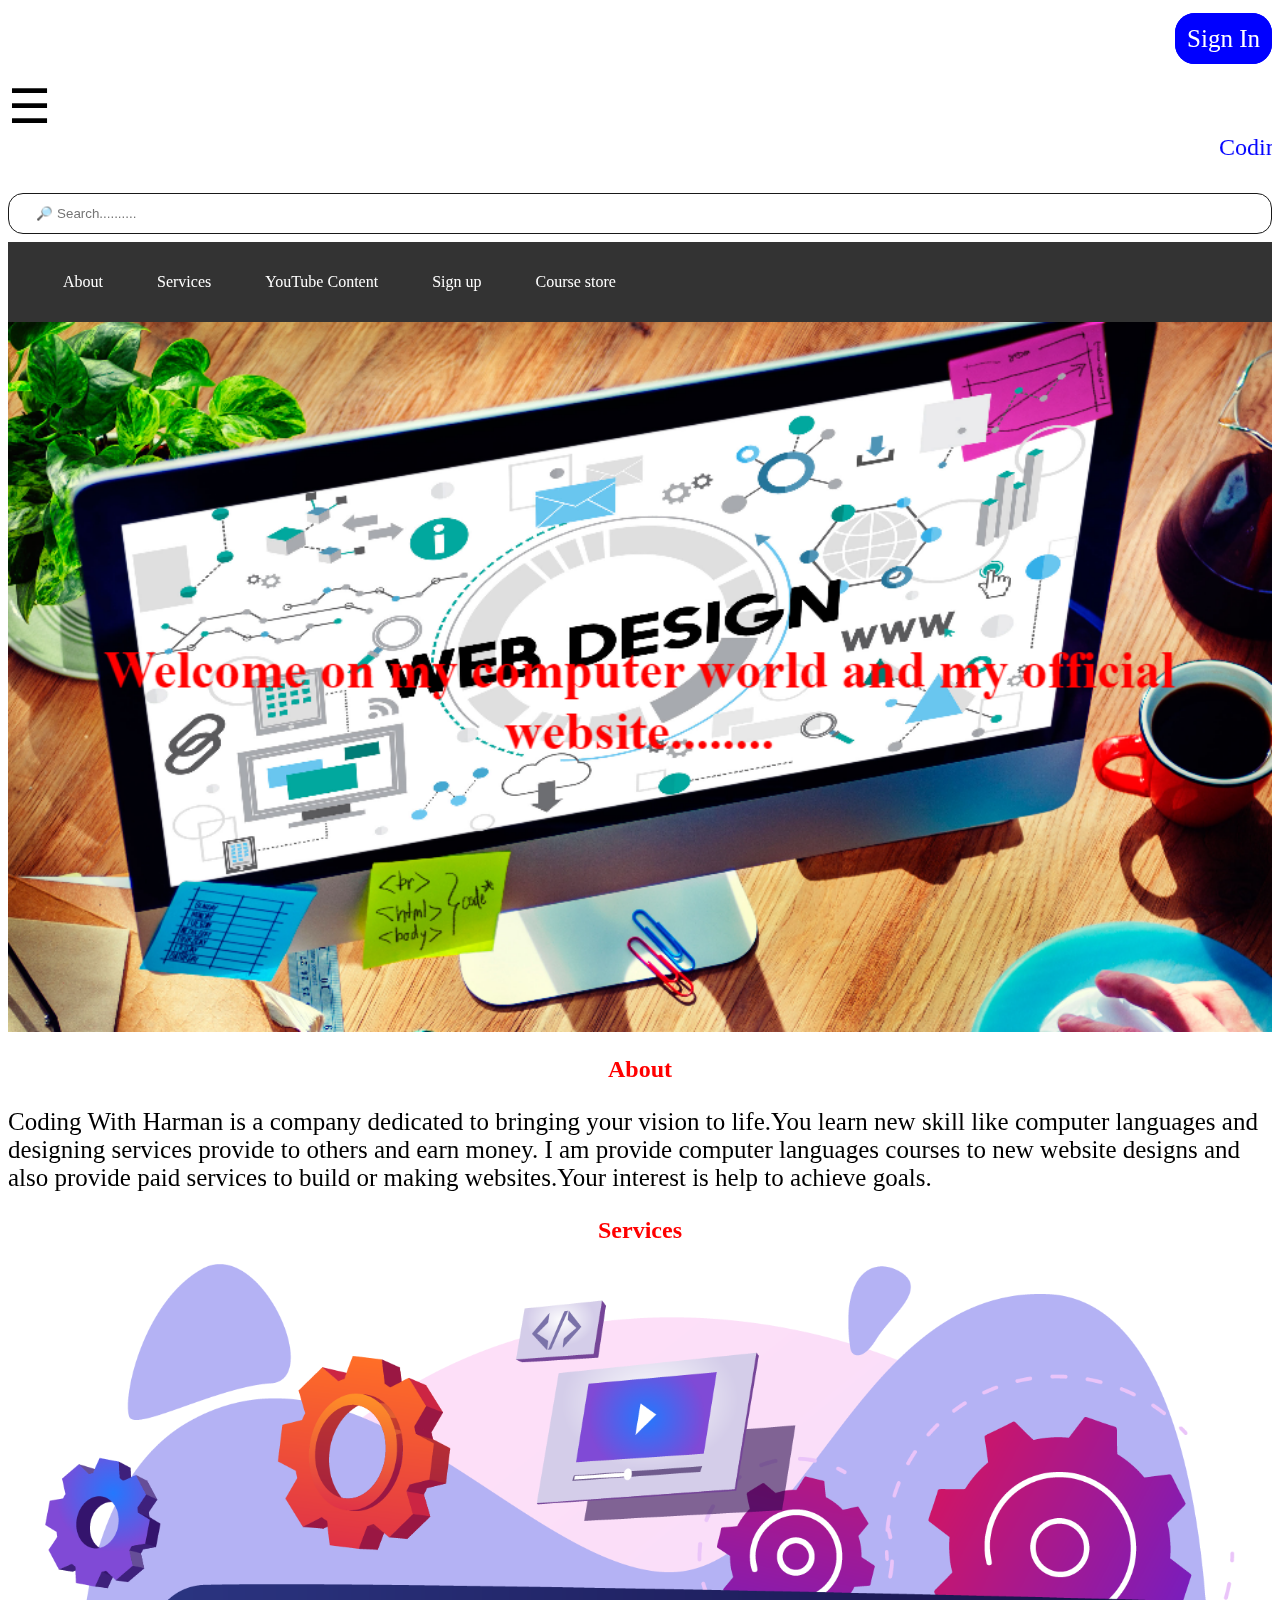
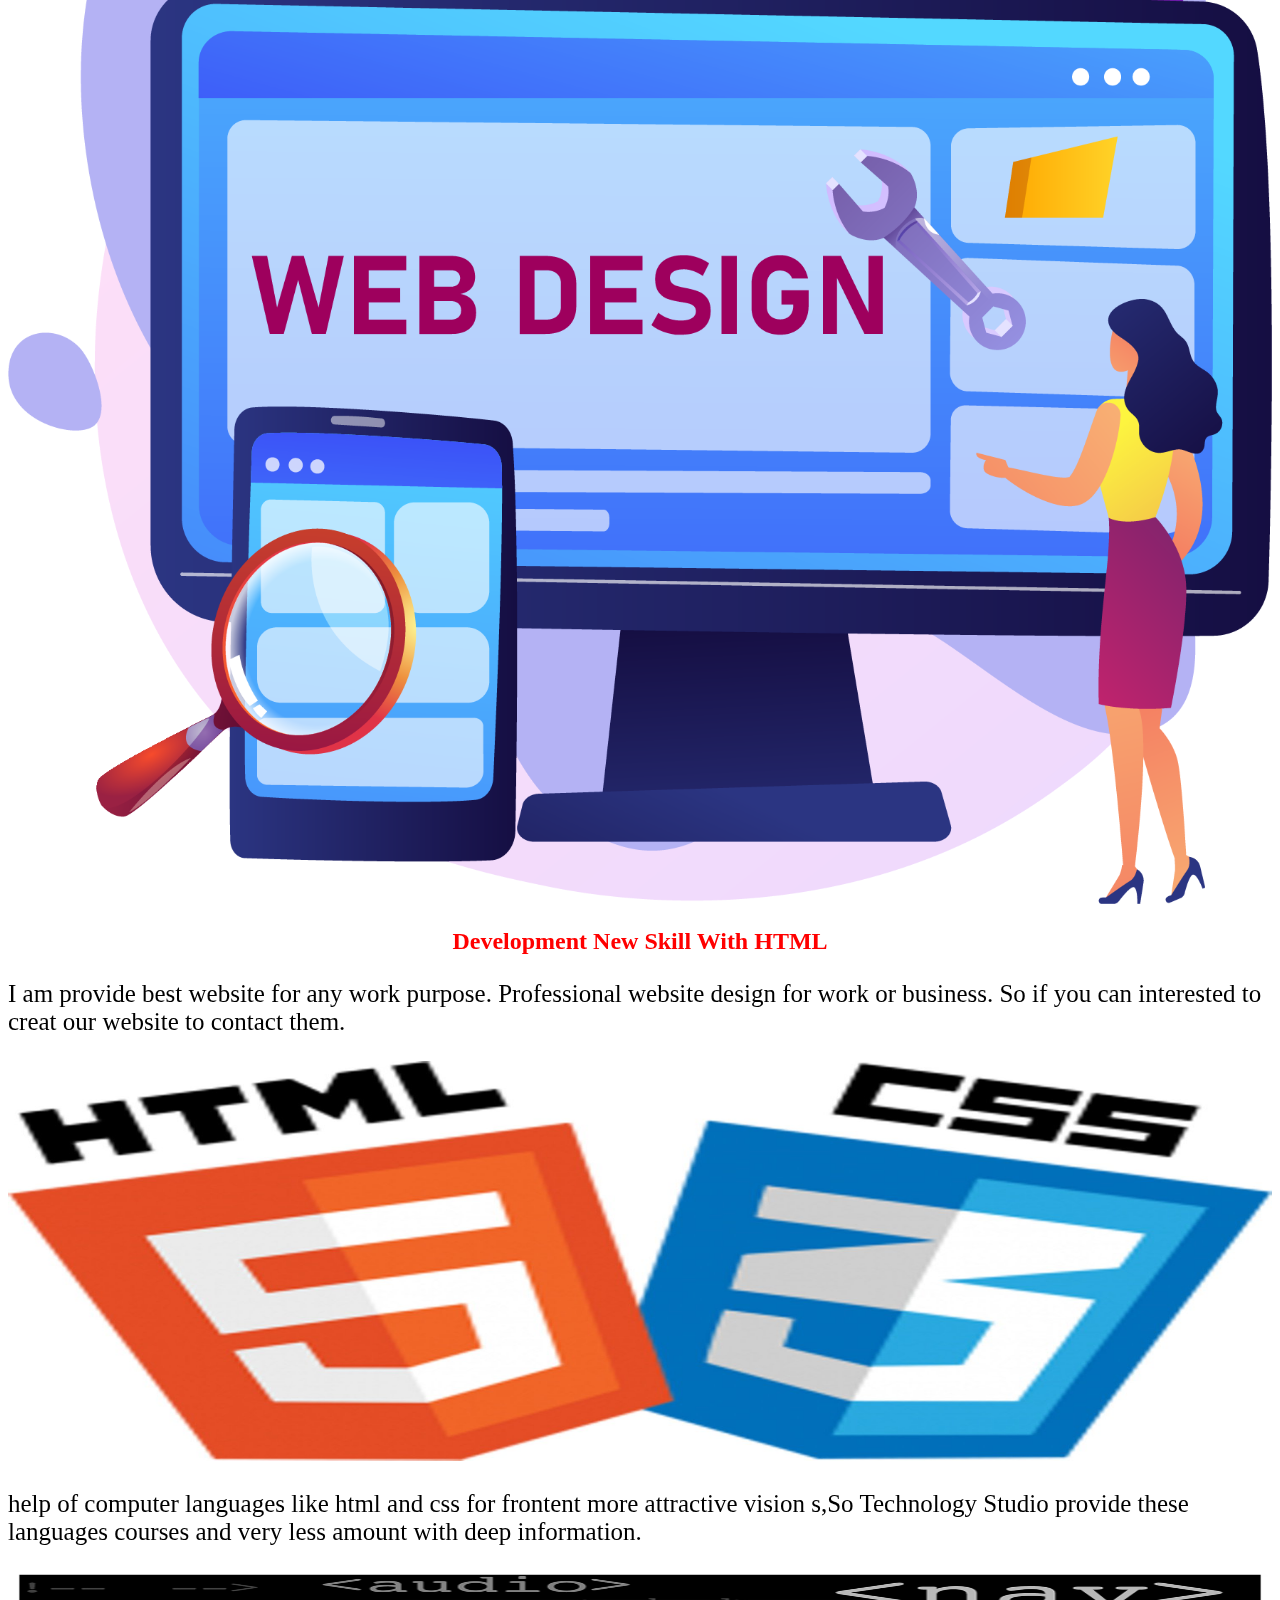
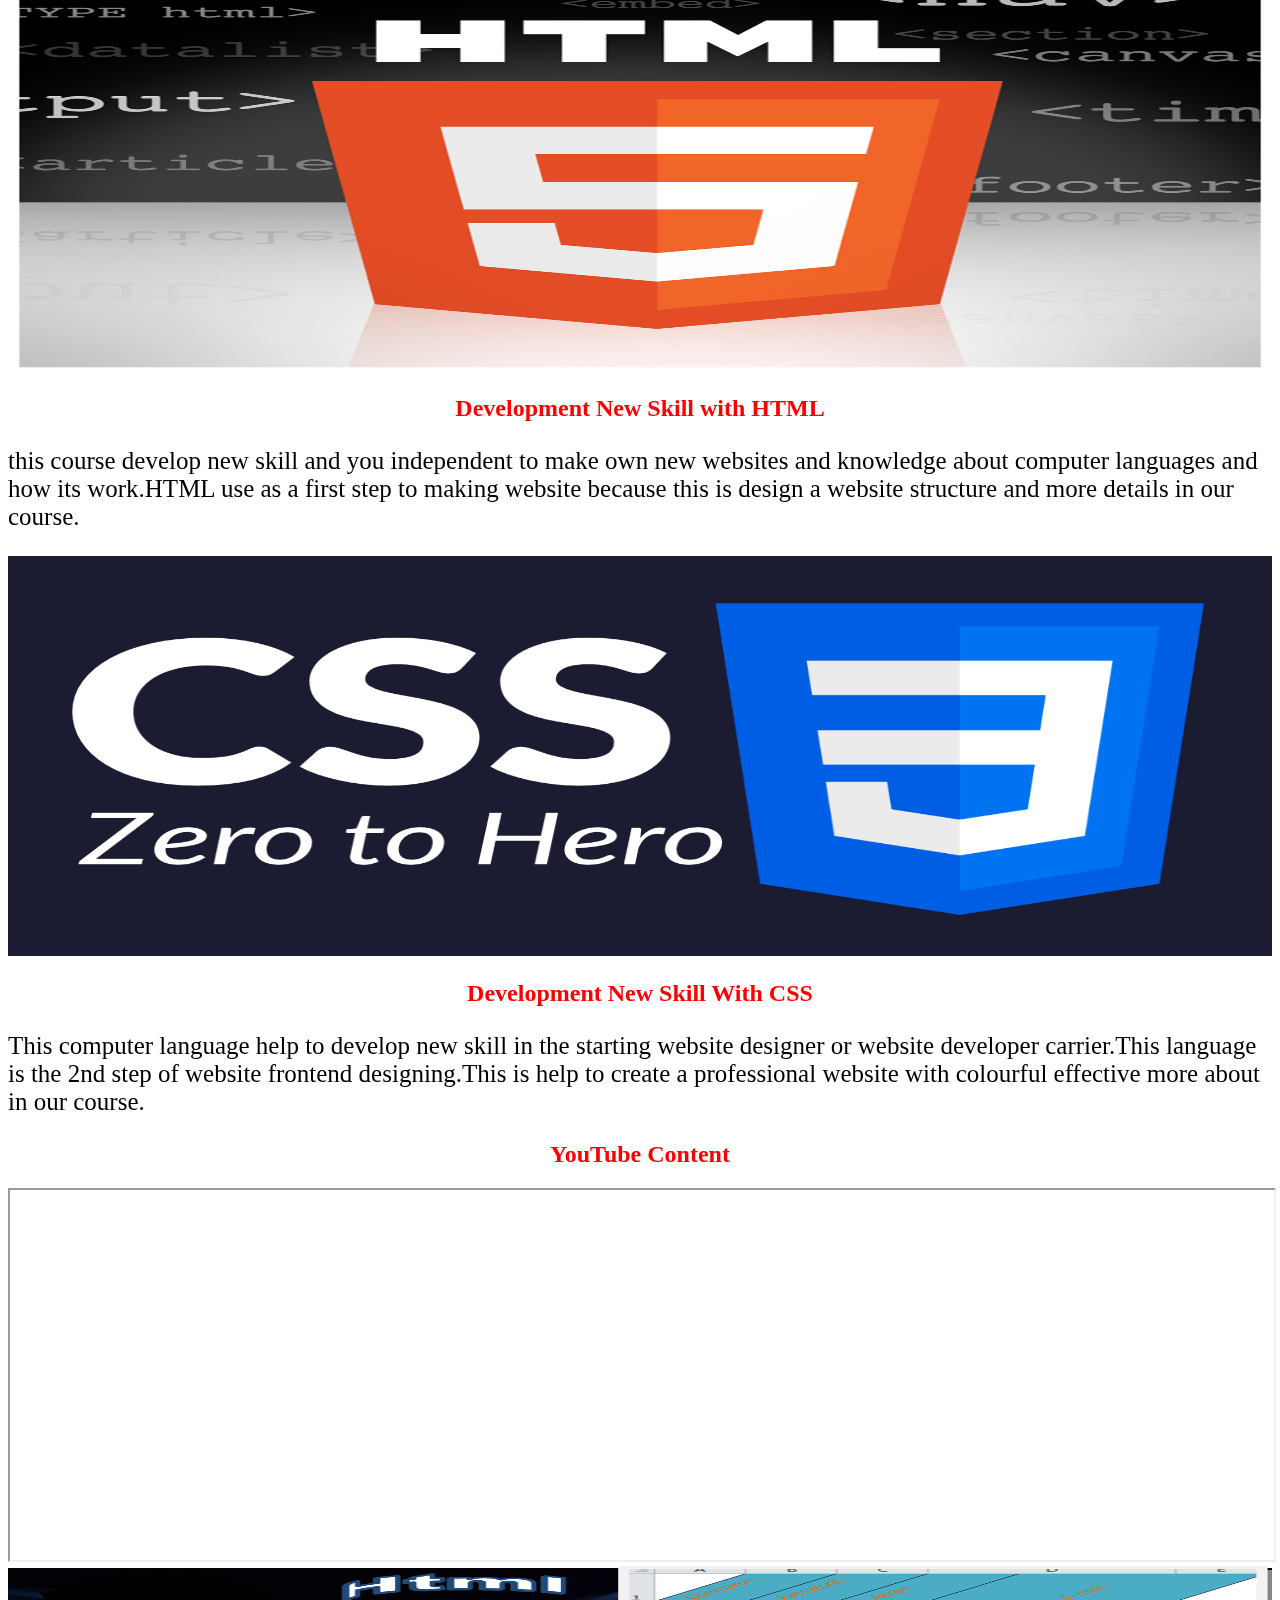
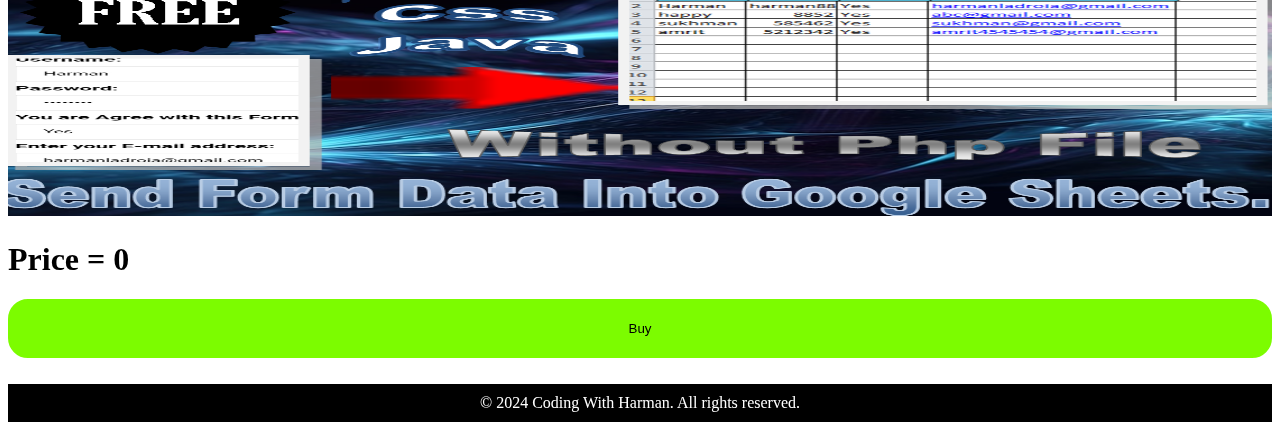
<file: index.html>
<!DOCTYPE html>
<html>
<head>
  <meta charset="UTF-8">
  <meta name="viewport" content="width=device-width, initial-scale=1">
  <title>Technology Studio</title>
  <link rel="stylesheet" href="style.css">
  <style>  
  
  
  
  
  
.fa-3x{
  border:2px solid blue ;
  border-radius:20px ;
  padding:10px 10px ;
  color:white;
  background-color:blue ;
}
  
  
  
  
  
  
  
  
  .red-theme {
            background-color: red;
            color: white;
        }
        .blue-theme {
            background-color: blue;
            color: white;
        }
        .pink-theme {
            background-color: pink;
            color: white;
        }
        .green-theme {
            background-color: green;
            color: white;
        }
  button{
    border:2px solid lawngreen;
    padding:20px ;
    border-radius:20px ;
    width:100%;
    background-color:lawngreen;
  }
  button:hover{
    background-color:blue;
  }
    div.scrollmenu1
    {
  background-color:white;
  overflow: auto;
  height:400px;
  white-space: nowrap;
}

div1.scrollmenu1 a {
  display: inline-block;
  color: white;
  text-align: center;
  padding: 15px; 
  text-decoration: none;
}

div1.scrollmenu1 a:hover {
background-color:blue;
}
  
  
  
  
  
  
   div.scrollmenu
    {
  background-color: #333;
  overflow: auto;
  height:80px;
  white-space: nowrap;
}

div.scrollmenu a {
  display: inline-block;
  color: white;
  text-align: center;
  padding: 15px; 
  
  text-decoration: none;
}

div.scrollmenu a:hover {
background-color:blue;
}

.btn9 {
  background-color: #ff9900;
  color: #fff;
  padding: 10px 20px;
  border: none;
  border-radius: 5px;
  text-decoration: none;
  font-size: 18px;
}

.btn9:hover {
  background-color:blue;
}
  </style>
</head>
<body>
<p id="datetime"></p>

<script>
function updateTime() {
  var dt = new Date();
  var hours = dt.getHours();
  var minutes = dt.getMinutes();
  var seconds = dt.getSeconds();
  
  // Add leading zero if needed
  minutes = minutes < 10 ? '0' + minutes : minutes;
  seconds = seconds < 10 ? '0' + seconds : seconds;
  
  var timeString = hours + ':' + minutes + ':' + seconds;
  var dateString = dt.toDateString();
  
  document.getElementById("datetime").innerHTML = timeString + ' ' + dateString;
}

// Update time every second
setInterval(updateTime, 1000);
</script>

  <p align="right">
  <a href="form.html" class="fa-3x">Sign In</a>
  </p>

  
  <font size=10px>
  <a href="5.html">☰</a>   
  </font>
  <font color=blue>
  <font size=5>
  <marquee behavior="" direction="">Coding With Harman</marquee>
  </font>
  </font>
  <br>
  <br>
  <input type="search" placeholder="  🔎 Search..........">
  <br>
  <div class="scrollmenu">
    <nav>
    <ul>
      <li><a href="#About">About</a></li>
      <li><a href="#Services">Services</a></li>
      <li><a href="#Youtube Content">YouTube Content</a></li>
      <li><a href="form.html">Sign up</a>
      </li>
       <li><a href="#Course Store">Course store</a>
      </li>
    </ul>
  </nav>
  <br>
</div>
</tt>
<img src="1.png" alt="" height="100%" width="100%">
<section id="About">
    <h2>About</h2>
  <p>Coding With Harman is a company dedicated to bringing your vision to life.You learn new skill like computer languages and designing services provide to others and earn money. I am provide computer languages courses to new website designs and also provide paid services to build or making websites.Your interest is help to achieve goals. </p> 
</section>
<section id="Services">
    <h2>Services</h2>
    <img src="wd.jpg" alt="" height="100%"
    width="100%">
    <h2>Development New Skill With HTML</h2>
    <p>I am provide best website for any work purpose. Professional website design for work or business. So if you can interested to creat our website to contact them.</p>
    
      
    
  <img src="HC.jpeg" alt="html" height="400px"
  width="100%">
    
  <p>help of computer languages like html and css for frontent more attractive vision s,So Technology Studio provide these languages courses and very less amount with deep information.</p>
  <img src="H.jpeg" alt="html" height="400px"
  width="100%">
  <h2>Development New Skill with HTML</h2>
  <p>this course develop new skill and you independent to make own new websites and knowledge about computer languages and how its work.HTML use as a first step to making website because this is design a website structure and more details in our course.</p>
  <img src="CS.png" alt="css" height="400px" width="100%">
  <h2>Development New Skill With CSS</h2>
  <p>This computer language help to develop new skill in the starting website designer or website developer carrier.This language is the 2nd step of website frontend designing.This is help to create a professional website with colourful effective more about in our course.</p>
</section>
<section id="Youtube Content">
  <h2>YouTube Content</h2>
  <iframe width="100%" height="370px" src="https://www.youtube.com/embed/CTrobrLKbIs?si=IpOi3X9-XTd7Fjyc" title="YouTube video player" frameborder="5" allow="accelerometer; autoplay; clipboard-write; encrypted-media; gyroscope; picture-in-picture; web-share" referrerpolicy="strict-origin-when-cross-origin" allowfullscreen></iframe>
</section>
<section id="Course Store">
  <div class="scrollmenu1">
    <img src="thumnail and.png" alt="" height="250px" width="100%">
    <h1>Price = 0</h1>
    <a href="1.html" class="btn88"><button>Buy</button></a>
    <br>
  </div>
</section>
<br>
  <footer>
    
       © 2024 Coding With Harman. All rights reserved.
    
    
  </footer>
  
  </tt>
</body>
</html>
</file>
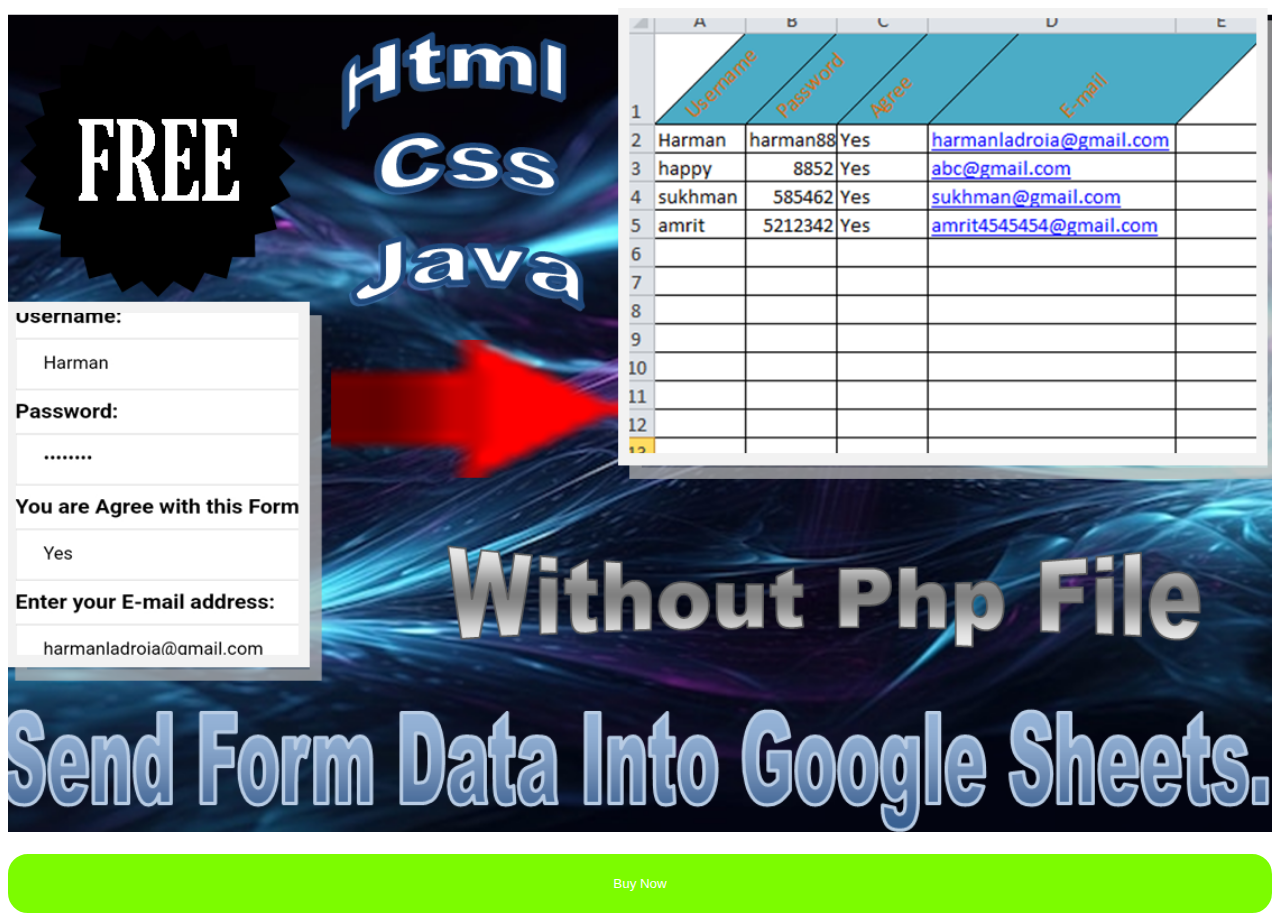
<file: 1.html>
<!DOCTYPE html>
<html>

<head>
  <meta charset="UTF-8">
  <meta name="viewport" content="width=device-width, initial-scale=1">
  <title></title>
  <style>
    button{
    border:2px solid lawngreen;
    padding:20px ;
    border-radius:20px ;
    width:100%;
    color:white;
    background-color:lawngreen;
    
  }
  </style>
</head>

<body>
<img src="thumnail and.png" alt="buynow" width=100%>
<br>
<br>
<a href="2.html"><button>Buy Now</button></a>


</body>

</html>
</file>
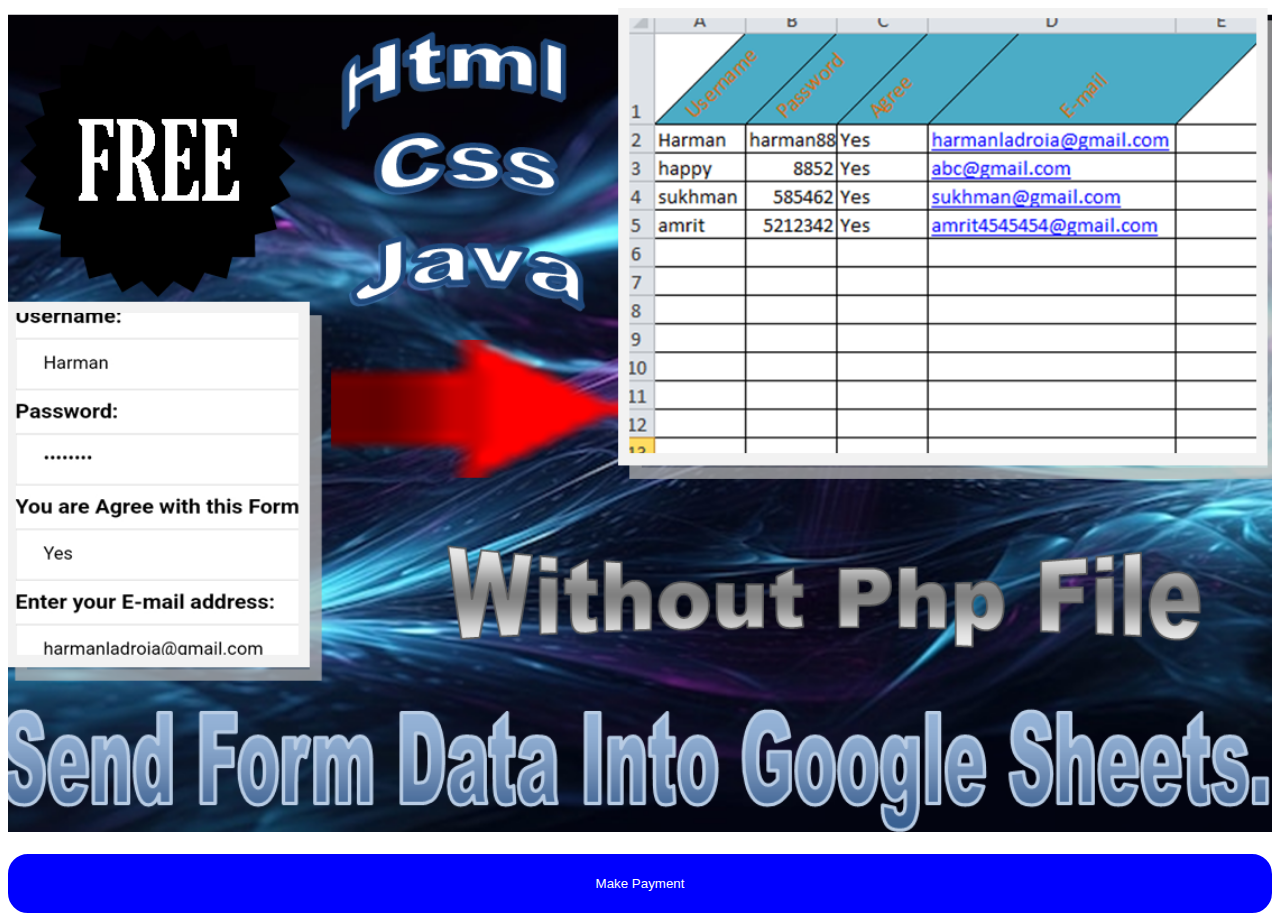
<file: 2.html>
<!DOCTYPE html>
<html>

<head>
  <meta charset="UTF-8">
  <meta name="viewport" content="width=device-width, initial-scale=1">
  <title></title>
  <style>
    button {
      border: 2px solid blue;
      padding: 20px;
      border-radius: 20px;
      width: 100%;
      background-color:blue;
      color:white ;
    }
    button:hover{
      background-color:red;
    }
  </style>
</head>

<body>
  <img src="thumnail and.png" alt="buynow" width=100%>
  <br>
  <br>
  <a href="3.html"><button>Make Payment</button></a>


</body>

</html>
</file>
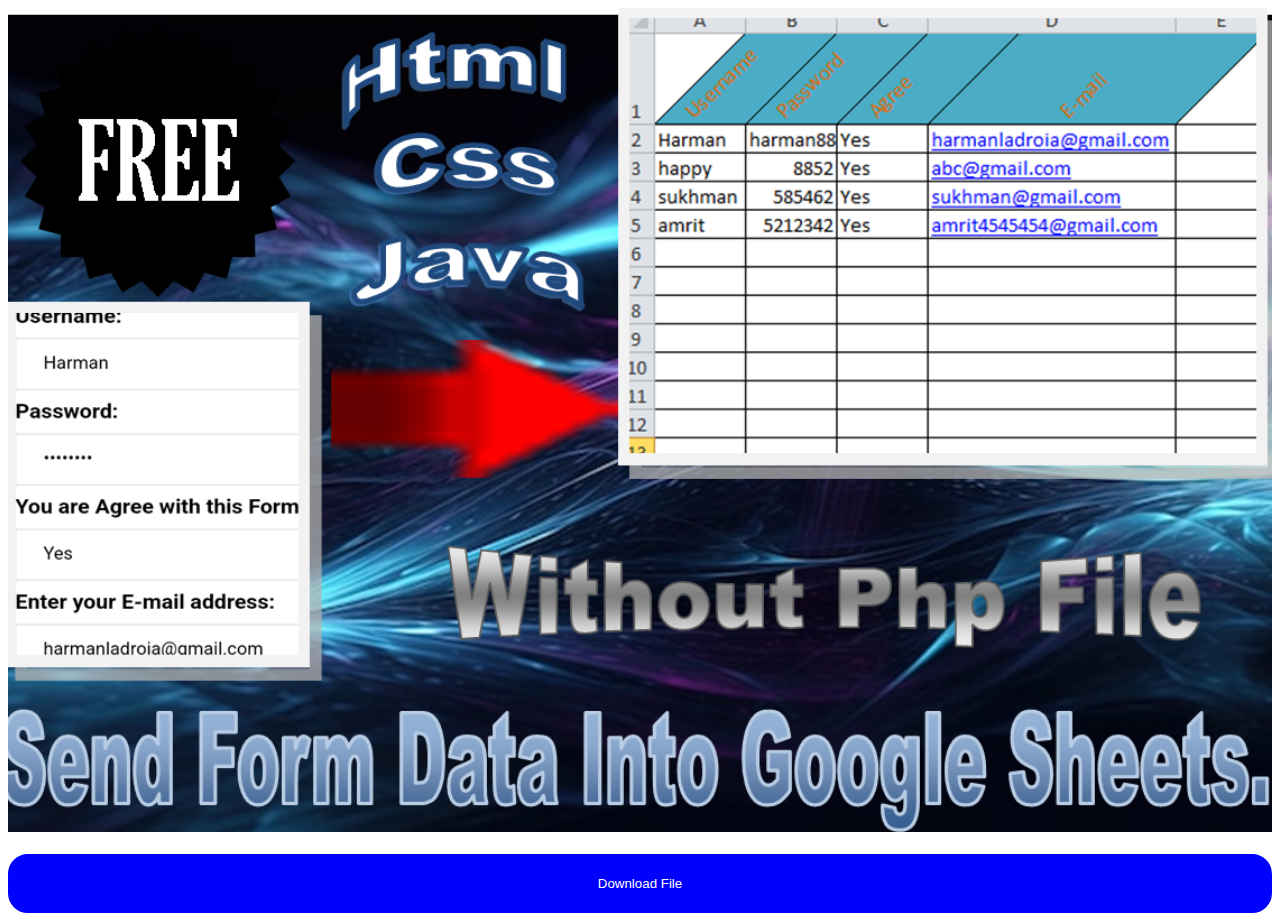
<file: 3.html>
<!DOCTYPE html>
<html>

<head>
  <meta charset="UTF-8">
  <meta name="viewport" content="width=device-width, initial-scale=1">
  <title></title>
  <style>
    button {
      border: 2px solid blue;
      padding: 20px;
      border-radius: 20px;
      width: 100%;
      background-color:blue;
      color:white ;
    }
  </style>
</head>

<body>
  <img src="thumnail and.png" alt="buynow" width=100%>
  <br>
  <br>
  <a href="Script.pdf" download><button>Download File</button></a>



</body>

</html>
</file>
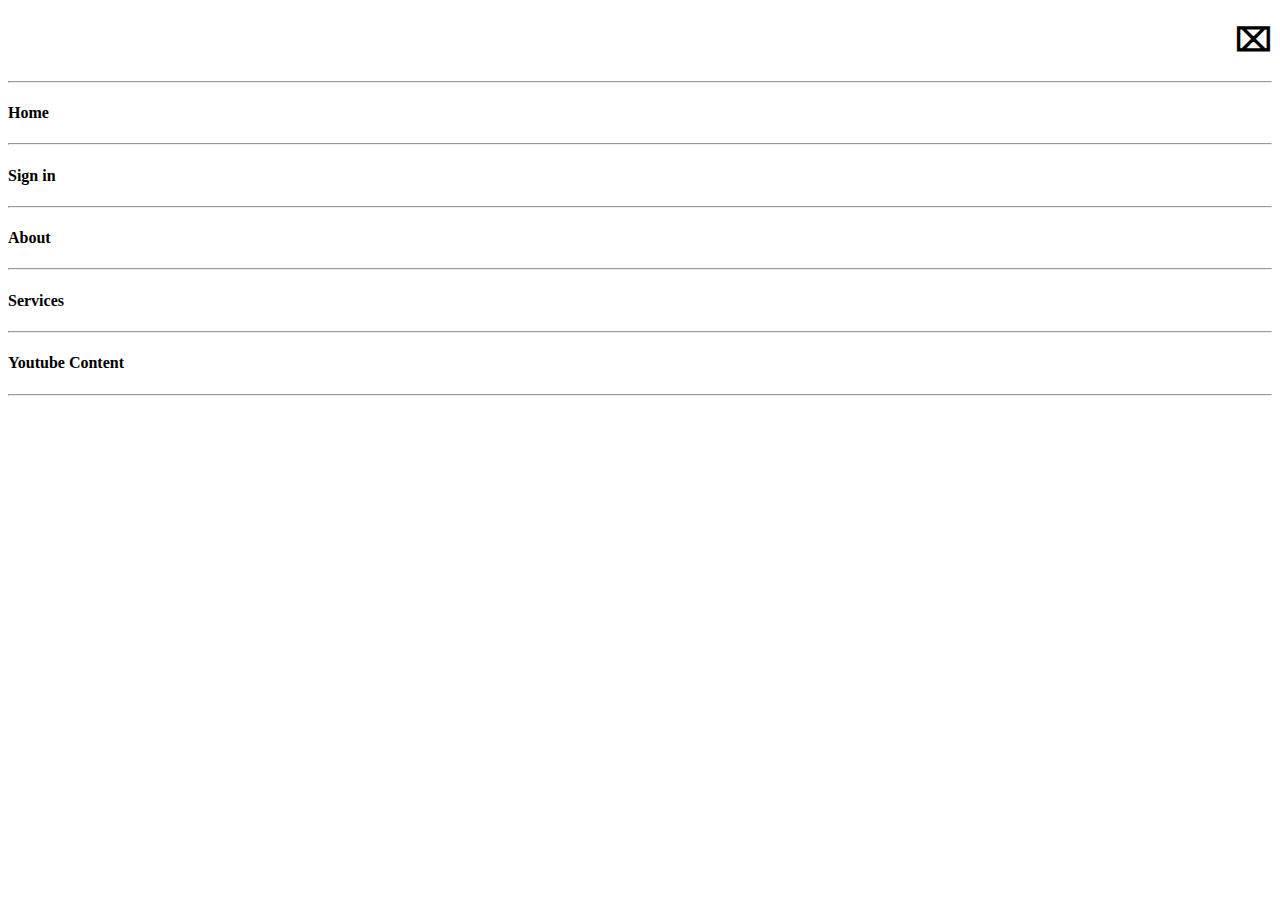
<file: 5.html>
<!DOCTYPE html>
<html>

<head>
  <meta charset="UTF-8">
  <meta name="viewport" content="width=device-width, initial-scale=1">
  <title></title>
  <style>
    a{
      text-decoration:none ;
      color:black ;
    }
  </style>
</head>
<body>
  <h1 align="right"><a href="index.html">⌧</a></h1>
  <hr>
<h4><a href="index.html">Home</a></h4>
<hr>
<h4><a href="form.html">Sign in</a></h4>
<hr>
<h4><a href="index.html#About">About</a></h4>
<hr>
<h4><a href="index.html#Services">Services</a></h4>
<hr>
<h4><a href="index.html#Youtube Content">Youtube Content</a></h4>
<hr>
<h4><a href="index.html#Course store"></a></h4>
</body>

</html>
</file>
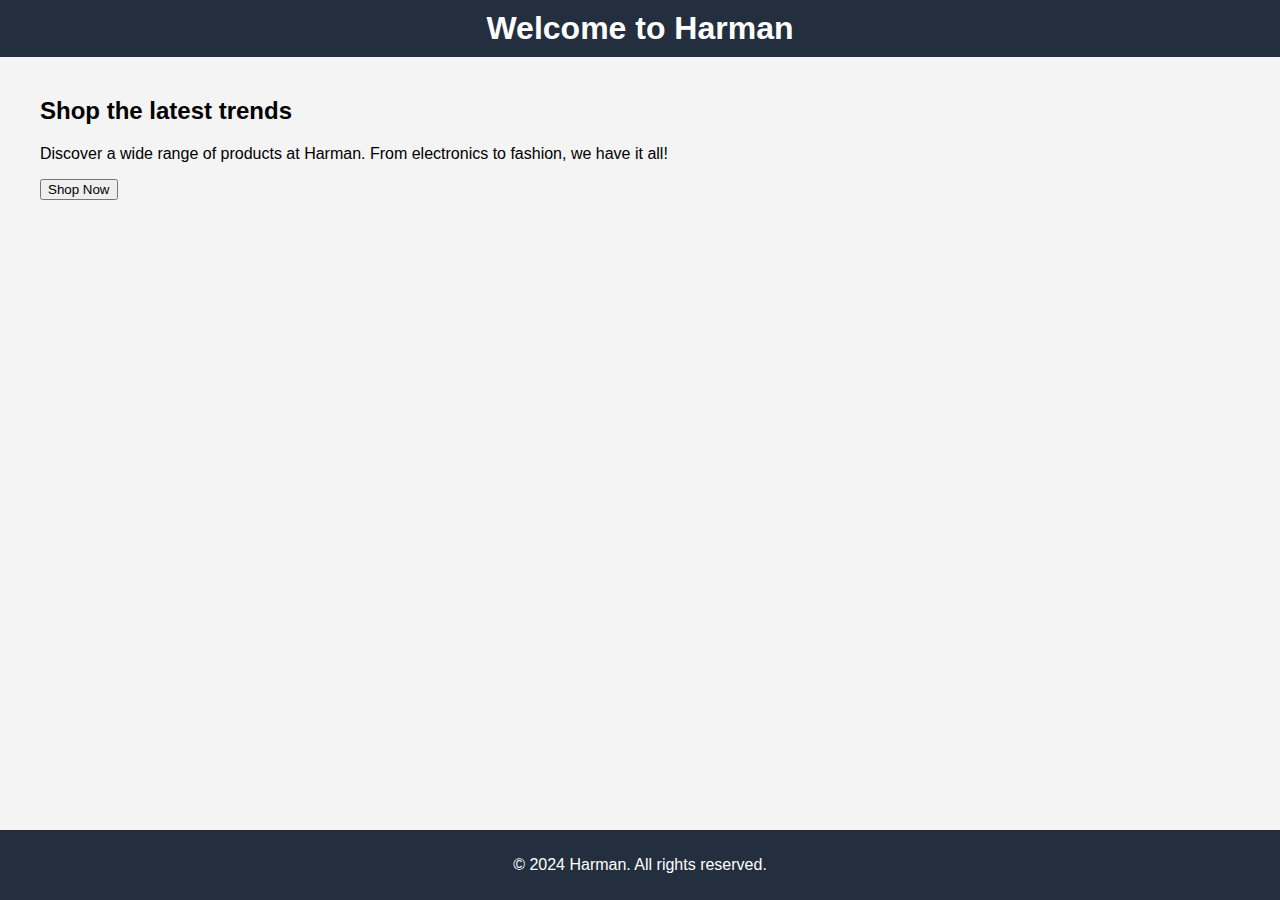
<file: 777.html>
<!DOCTYPE html>
<html lang="en">
<head>
    <meta charset="UTF-8">
    <meta name="viewport" content="width=device-width, initial-scale=1.0">
    <title>Harman</title>
    <style>
        /* Basic styling */
        body {
            font-family: Arial, sans-serif;
            margin: 0;
            padding: 0;
            background-color: #f4f4f4;
        }
        header {
            background-color: #232f3e;
            color: #fff;
            padding: 10px 20px;
            text-align: center;
        }
        h1 {
            margin: 0;
        }
        .container {
            max-width: 1200px;
            margin: 0 auto;
            padding: 20px;
        }
        footer {
            background-color: #232f3e;
            color: #fff;
            text-align: center;
            padding: 10px 0;
            position: fixed;
            bottom: 0;
            width: 100%;
        }
    </style>
</head>
<body>
    <header>
        <h1>Welcome to Harman</h1>
    </header>
    
    <div class="container">
        <h2>Shop the latest trends</h2>
        <p>Discover a wide range of products at Harman. From electronics to fashion, we have it all!</p>
        <button>Shop Now</button>
    </div>

    <footer>
        <p>&copy; 2024 Harman. All rights reserved.</p>
    </footer>
</body>
</html>
</file>
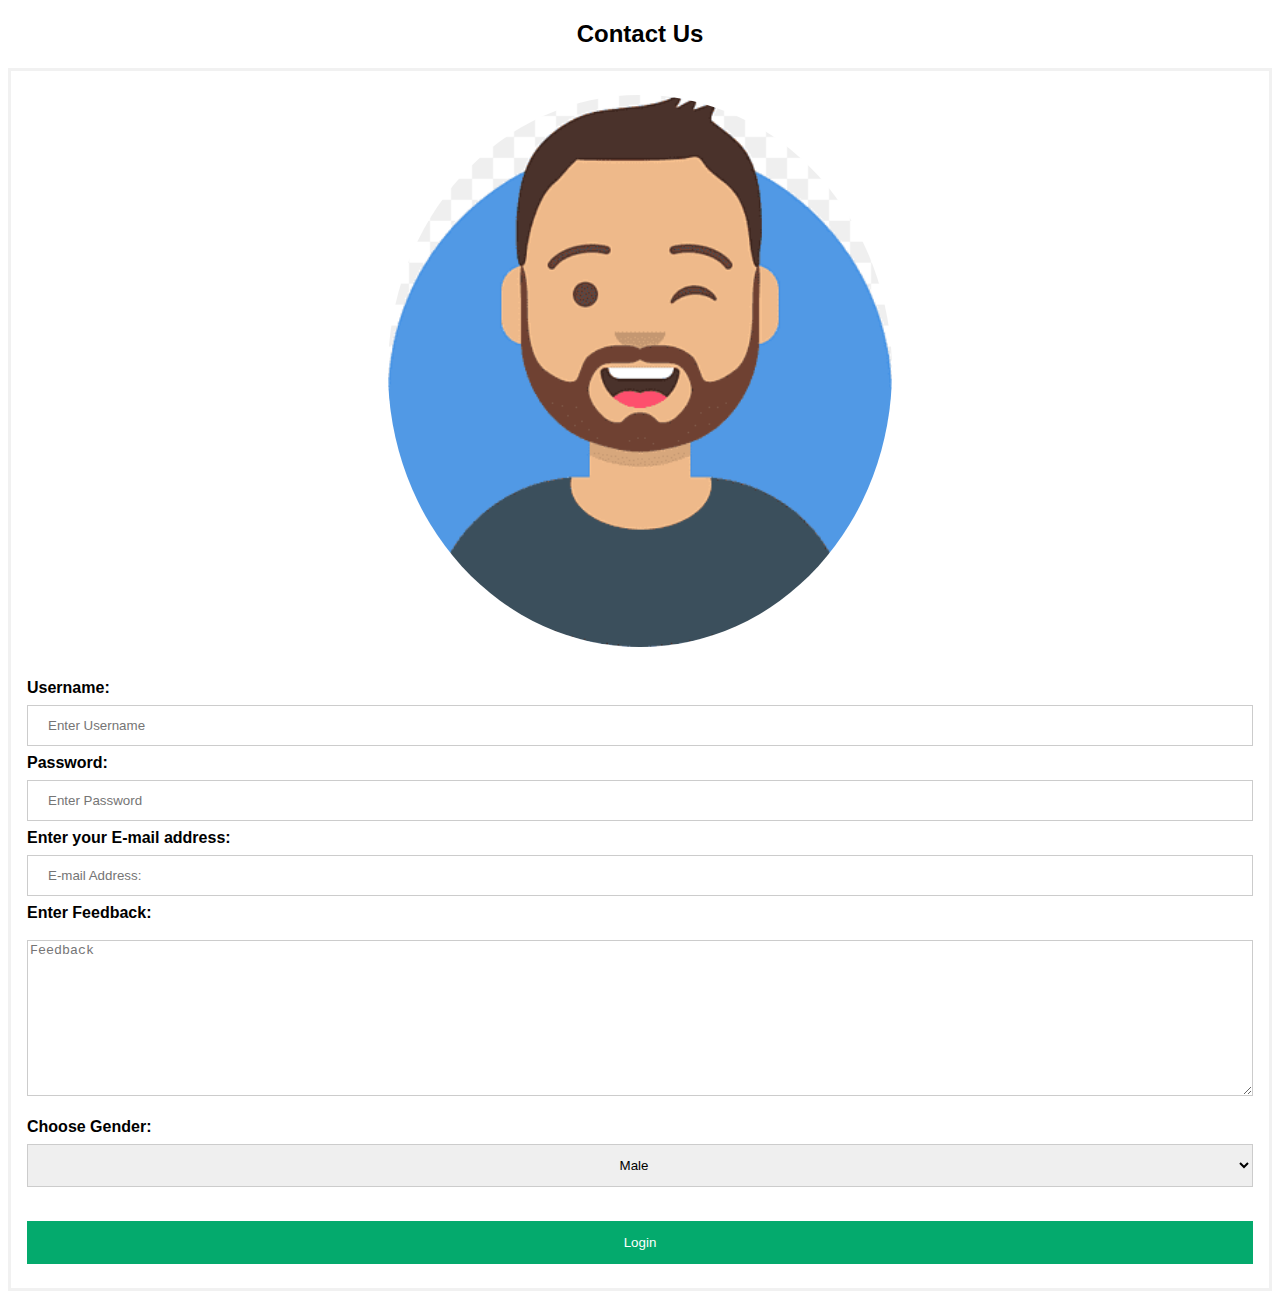
<file: form.html>
<!DOCTYPE html>
<html>
<head>
<meta name="viewport" content="width=device-width, initial-scale=1">
<style>
body {font-family: Arial, Helvetica, sans-serif;}
form {border: 3px solid #f1f1f1;}
 select{
   text-align:center;
   width: 100%;
   padding: 12px 20px;
   margin: 8px 0;
   display: inline-block;
   border: 1px solid #ccc;
   box-sizing: border-box;
 }
input[type=text], input[type=password], input[type=email]{
  width: 100%;
  padding: 12px 20px;
  margin: 8px 0;
  display: inline-block;
  border: 1px solid #ccc;
  box-sizing: border-box;
}
textarea{
  width: 100%;
  border: 1px solid #ccc;
    box-sizing: border-box;
  
}
button {
  background-color: #04AA6D;
  color: white;
  padding: 14px 20px;
  margin: 8px 0;
  border: none;
  cursor: pointer;
  width: 100%;
}

button:hover {
  opacity: 0.8;
}

.cancelbtn {
  width: auto;
  padding: 10px 18px;
  background-color: #f44336;
}

.imgcontainer {
  text-align: center;
  margin: 24px 0 12px 0;
}

img.avatar {
  width: 40%;
  border-radius: 50%;
}

.container {
  padding: 16px;
}

span.psw {
  float: right;
  padding-top: 16px;
}
span. {
  float: right;
  padding-top: 16px;
}

/* Change styles for span and cancel button on extra small screens */
@media screen and (max-width: 300px) {
  span.psw {
     display: block;
     float: none;
  }
  .cancelbtn {
     width: 100%;
  }
}
h2{
  text-align:center ;
}
#hero{
  
  height:"50px";
  
width:"370px";
}
</style>
</head>
<body>

<h2>Contact Us</h2>

<form method="post" name="google-sheet">
  <div class="imgcontainer">
    <img src="99.png" alt="Avatar" class="avatar">
  </div>

  <div class="container">
    <label for="uname"><b>Username:</b></label>
    <input type="text" placeholder="Enter Username" name="uname" required>
  

    <label for="psw"><b>Password:</b></label>
  
    <input type="password" placeholder="Enter Password" name="Password"  required>
    
    <label for="E-mail"><b>Enter your E-mail address:</b></label>

    <input type="email"  placeholder="E-mail Address:" name="E-mail"  required>
    <label for="Feedback"><b>Enter Feedback:</b></label>
    <br> <br>
    <textarea name="Feedback"id="" placeholder="Feedback" cols="30" rows="10" ></textarea>
    <br> <br>
      <label for="Gender"><b>Choose Gender:</b></label>
    <select name="gender">
      <option value="Male">Male</option>
      <option value="Female">Female</option>
    </select>
    <br> <br>
    <button type="submit">Login</button>
    
  </div>

  
  </div>
</form>
<script>
    const scriptURL = 'https://script.google.com/macros/s/AKfycbwuvZawWBC4MtMmyoaWyf00bDogI4npp_95LXPb4su_G17EJek3tU9BvU12Zw-D3Mw6/exec'
    const form = document.forms['google-sheet']
  
    form.addEventListener('submit', e => {
      e.preventDefault()
      fetch(scriptURL, { method: 'POST', body: new FormData(form)})
        .then(response => alert("Thanks for Contacting us..! We Will Contact You Soon..."))
        .catch(error => console.error('Error!', error.message))
    })
  </script>

</body>
</html>
</file>
<file: style.css>
.container{
  background-color:rgb(25,25,25);
  border: 2px solid rgb(25,25,25);
  border-radius:px ;
}
nav ul li{
  display:inline ;
  padding-right: 20px ;
}
  a{
    text-decoration: none ;
    color:black;
  }

  /* unecerssary */

    body {

        background-color:rgb();
        height:100%;
    }
    /* unecerssary */

    .btn{
      color: white ;
      border: 2px solid black;
      border-radius: 10px;
      background-color: lawngreen;
      padding:10px 15px;
      margin-bottom:20px;
    }
    p{
      font-size:25px;
    }
    h2 {
      text-align: center;
      color: red;
    }
    h3{
      text-align:center ;
      color: red;
    }
    h4{
      text-align: center;
      color:red ;
    }
    h5{
      text-align: center;
      color: red;
    }
    footer{
      color:white;
      background-color: black;
      padding:10px 10px;
      text-align:center;
    }
    dt{
      font-size:25px ;
    }
    dd{
      font-size:25px ;
    }
    img{
      border-radius: px ;
      text-align:center;
    }
    input[type=search], input[type=password], input[type=email]{

  width: 100%;

  padding: 12px 20px;
  margin: 8px 0;
  display: inline-block;
  border: 1px solid rgb(25,25,25);
  box-sizing: border-box;
  border-radius:15px ;
}
</file>
